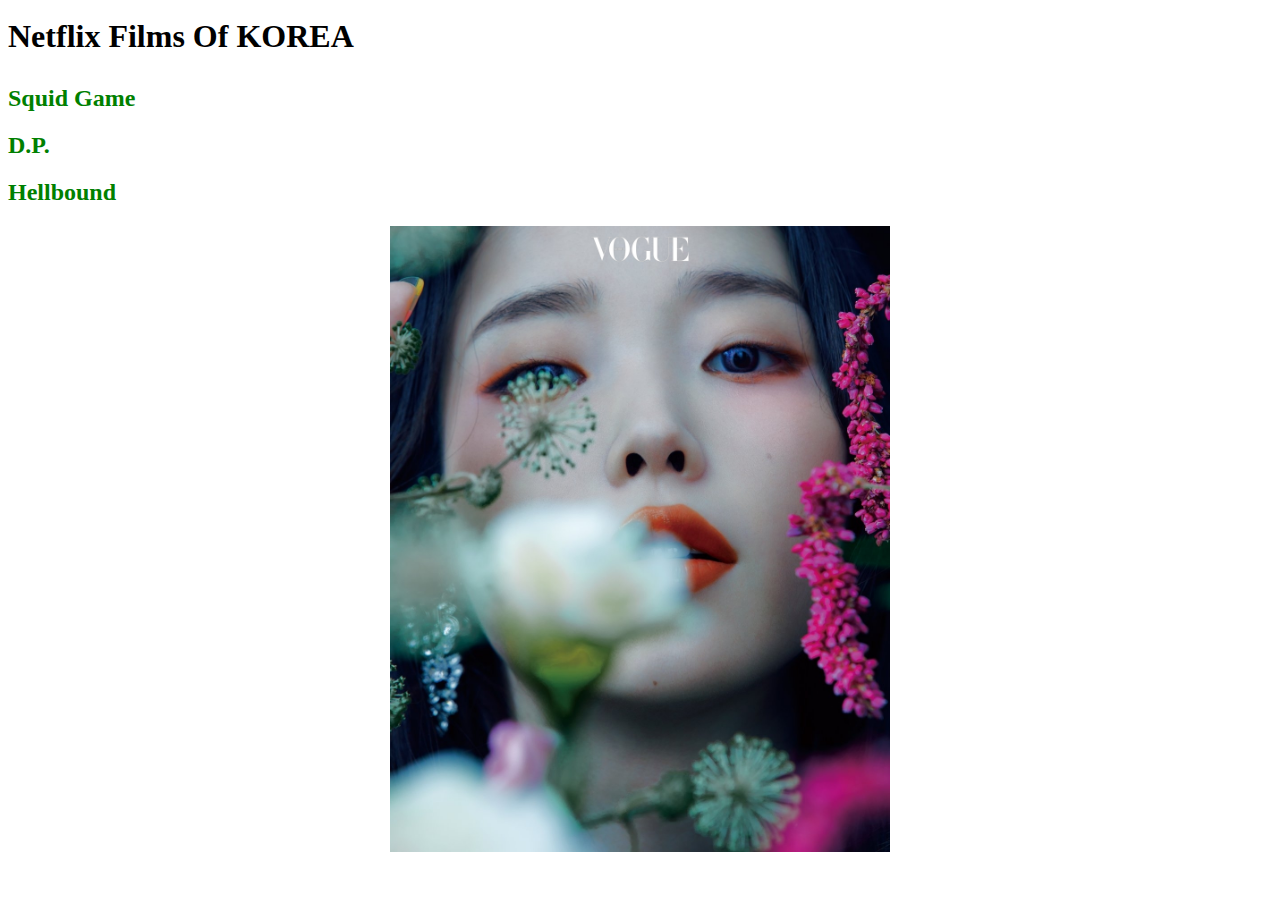
<file: index.html>
<!DOCTYPE html>
<html lang="en" dir="ltr">
  <head>
    <meta charset="utf-8">
    <title>Main</title>
    <link rel="stylesheet" href="style.css">
    <script src="colors.js"></script>
  <body>
    <h1>Netflix Films Of KOREA</h1>
    <ul>
      <li><a href="Squid_Game.html"><h2>Squid Game</h2></a></li>
      <li><a href="D.P..html"><h2>D.P.</h2></a></li>
      <li><a href="Hellbound.html"><h2>Hellbound</h2></a></li>
    </ul>
    <img src=VogueKorea_IU.jpg width="500" >
  </body>
</html>
</file>
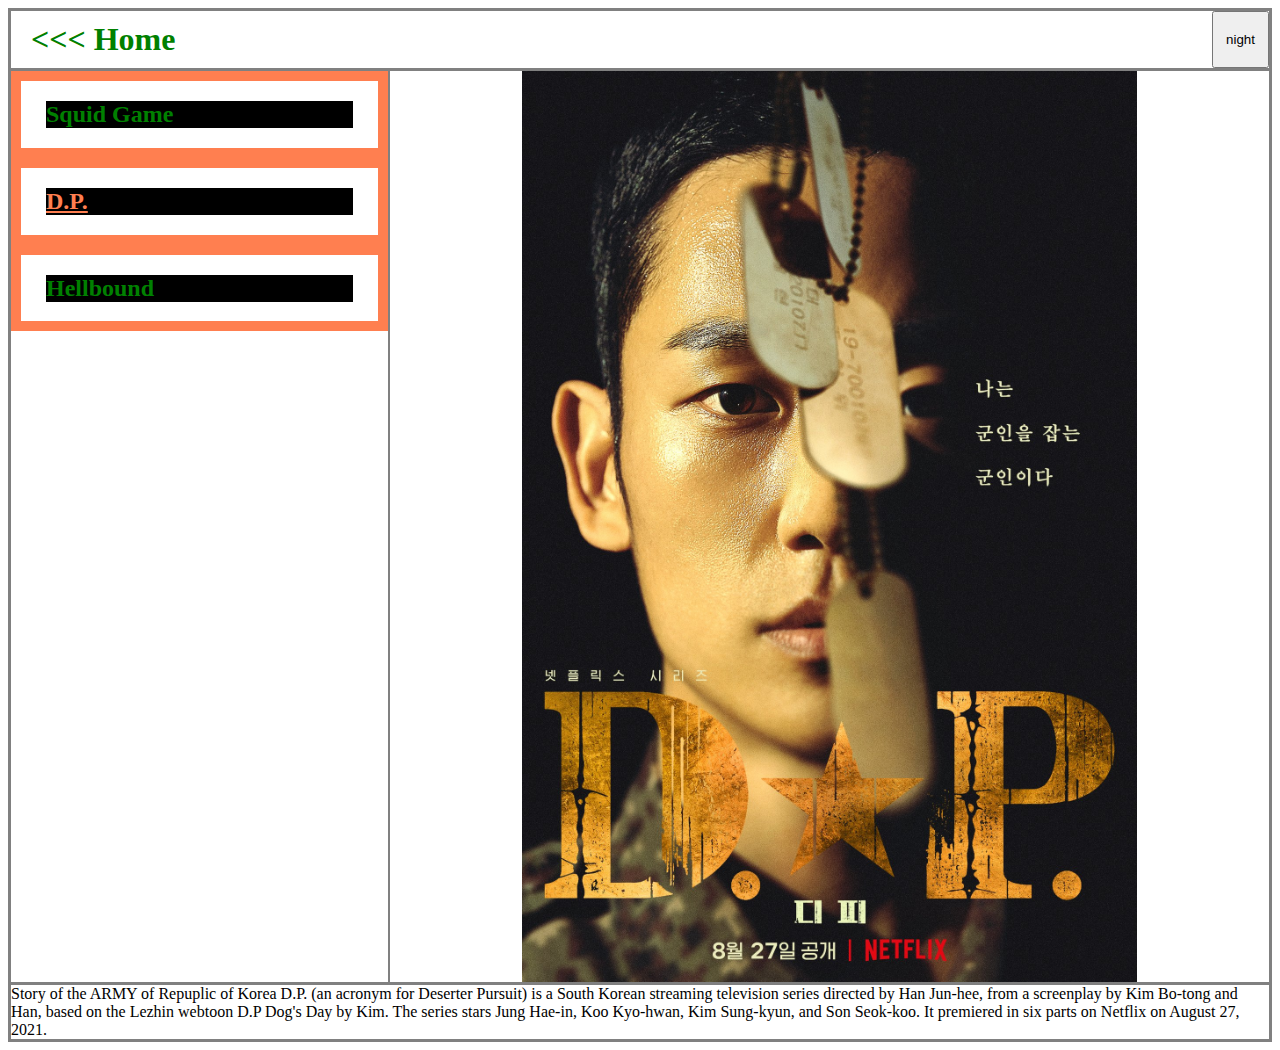
<file: D.P..html>
<!DOCTYPE html>
<html lang="en" dir="ltr">
  <head>
    <meta charset="utf-8">
    <title>D.P.</title>
    <link rel="stylesheet" href="style.css">
    <script src="colors.js"></script>
  </head>
  <body>
    <div class="outline horizon">
      <div>
        <a id="home_menu" href="index.html"><h1>&lt;&lt;&lt; Home</h1></a>
      </div>
      <div id="night_mode">
        <div id="night_botton">
          <input type="button" value="night" onclick="
            NightHandler(this);
          ">
        </div>
      </div>
    </div>
    <div class="outline horizon">
      <div>
        <ul>
          <li class="list"><a href="Squid_Game.html"><h2 class="list_text">Squid Game</h2></a></li>
          <li class="list"><h2 class="active list_text">D.P.</h2></li>
          <li class="list"><a href="Hellbound.html"><h2 class="list_text">Hellbound</h2></a></li>
        </ul>
      </div>
      <div id="img_outline">
        <img class="img_center" src="DP.jpeg" width="70%" alt="D.P.">
      </div>
    </div>
    <div class="outline">
      Story of the ARMY of Repuplic of Korea
      D.P. (an acronym for Deserter Pursuit) is a South Korean streaming television series directed by Han Jun-hee, from a screenplay by Kim Bo-tong and Han, based on the Lezhin webtoon D.P Dog's Day by Kim. The series stars Jung Hae-in, Koo Kyo-hwan, Kim Sung-kyun, and Son Seok-koo. It premiered in six parts on Netflix on August 27, 2021.
    </div>

    <div class="outline"> <!--Bottom Outline-->
    </div>
  </body>
</html>
</file>
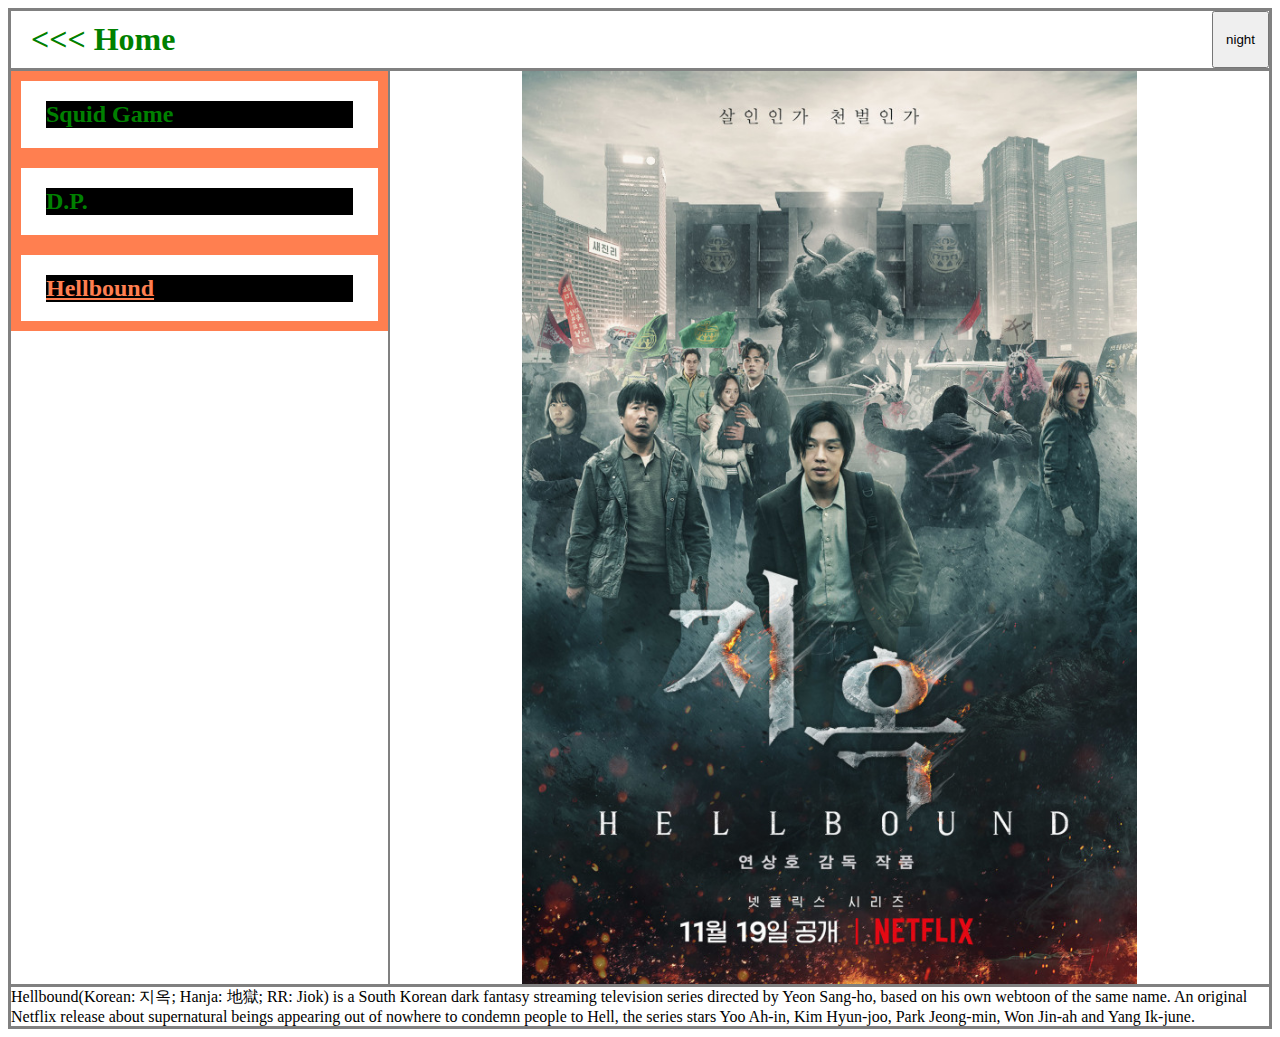
<file: Hellbound.html>
<!DOCTYPE html>
<html lang="en" dir="ltr">
  <head>
    <meta charset="utf-8">
    <title>Hellbound</title>
    <link rel="stylesheet" href="style.css">
    <script src="colors.js"></script>
  </head>
  <body>
    <div class="outline horizon">
      <div>
        <a id="home_menu" href="index.html"><h1>&lt;&lt;&lt; Home</h1></a>
      </div>
      <div id="night_mode">
        <div id="night_botton">
          <input type="button" value="night" onclick="
            NightHandler(this);
          ">
        </div>
      </div>
    </div>
    <div class="outline horizon">
      <div>
        <ul>
          <li class="list"><a href="Squid_Game.html"><h2 class="list_text">Squid Game</h2></a></li>
          <li class="list"><a href="D.P..html"><h2 class="list_text">D.P.</h2></a></li>
          <li class="list"><h2 class="active list_text" id="aa">Hellbound</h2></li>
        </ul>
      </div>
      <div id="img_outline">
        <img class="img_center" src="Hellbound.jpg" width="70%" alt="Hellbound">
      </div>
    </div>
    <div class="outline">
      Hellbound(Korean: 지옥; Hanja: 地獄; RR: Jiok) is a South Korean dark fantasy streaming television series directed by Yeon Sang-ho, based on his own webtoon of the same name. An original Netflix release about supernatural beings appearing out of nowhere to condemn people to Hell, the series stars Yoo Ah-in, Kim Hyun-joo, Park Jeong-min, Won Jin-ah and Yang Ik-june.
    </div>

    <div class="outline"> <!--Bottom Outline-->
    </div>
  </body>
</html>
</file>
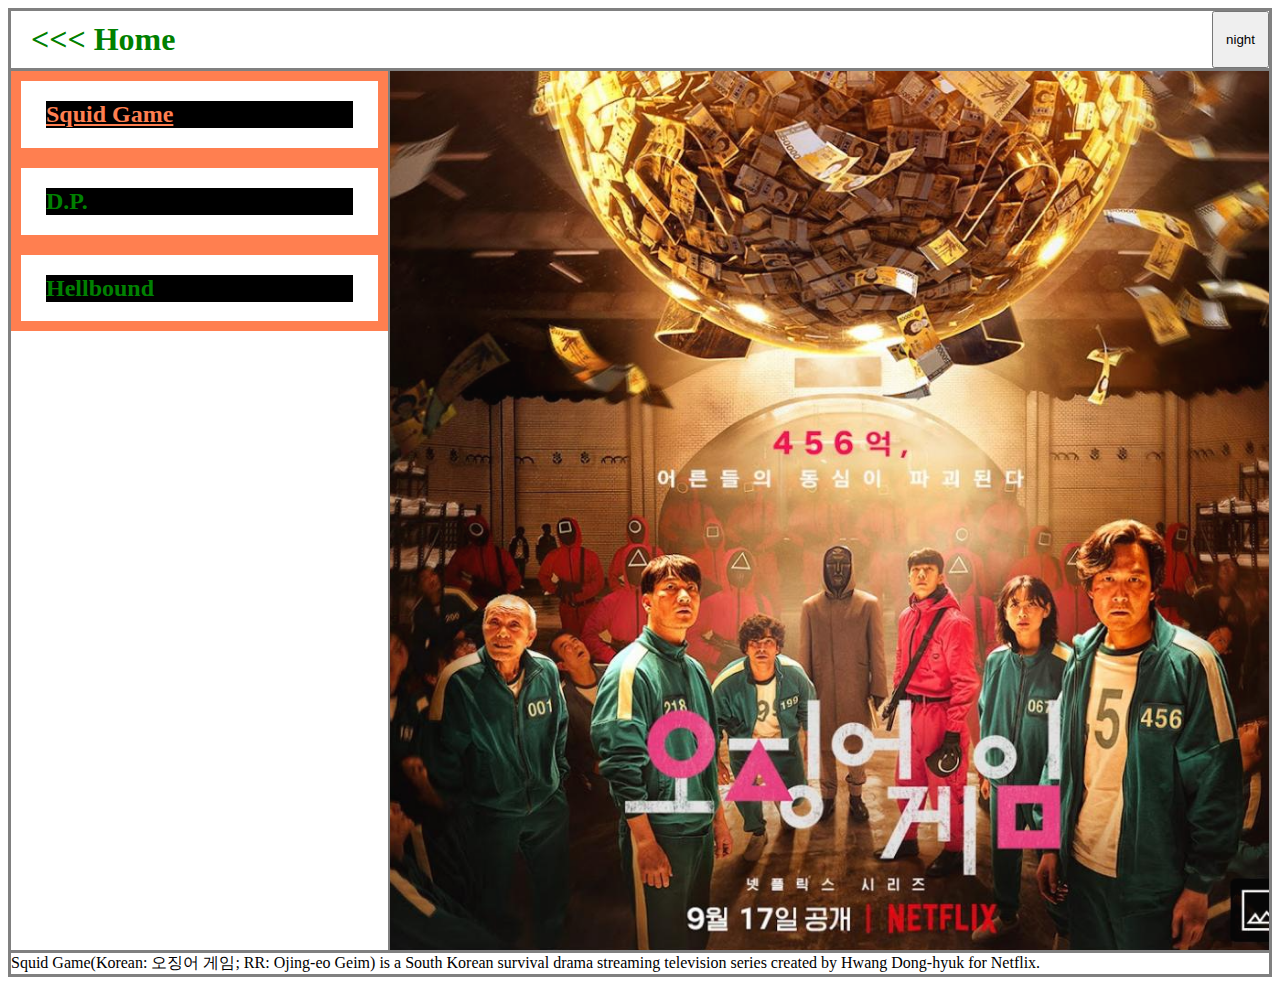
<file: Squid_Game.html>
<!DOCTYPE html>
<html lang="en" dir="ltr">
  <head>
    <meta charset="utf-8">
    <title>Squid_Game</title>
    <link rel="stylesheet" href="style.css">
    <script src="colors.js"></script>
  </head>
  <body>
    <div class="outline horizon">
      <div>
        <a id="home_menu" href="index.html"><h1>&lt;&lt;&lt; Home</h1></a>
      </div>
      <div id="night_mode">
        <div id="night_botton">
          <input type="button" value="night" onclick="
            NightHandler(this);
          ">
        </div>
      </div>
    </div>
    <div class="outline horizon">
      <div>
        <ul>
          <li class="list"><h2 class="active list_text">Squid Game</h2></li>
          <li class="list"><a href="D.P..html"><h2 class="list_text">D.P.</h2></a></li>
          <li class="list"><a href="Hellbound.html"><h2 class="list_text">Hellbound</h2></a></li>
        </ul>
      </div>
      <div id="img_outline">
        <img src="Squid_Game.png" width="100%" alt="Squid_Game">
      </div>
    </div>
    <div class="outline">
      Squid Game(Korean: 오징어 게임; RR: Ojing-eo Geim) is a South Korean survival drama streaming television series
      created by Hwang Dong-hyuk for Netflix.
    </div>

    <div class="outline"> <!--Bottom Outline-->
    </div>
  </body>
</html>
</file>
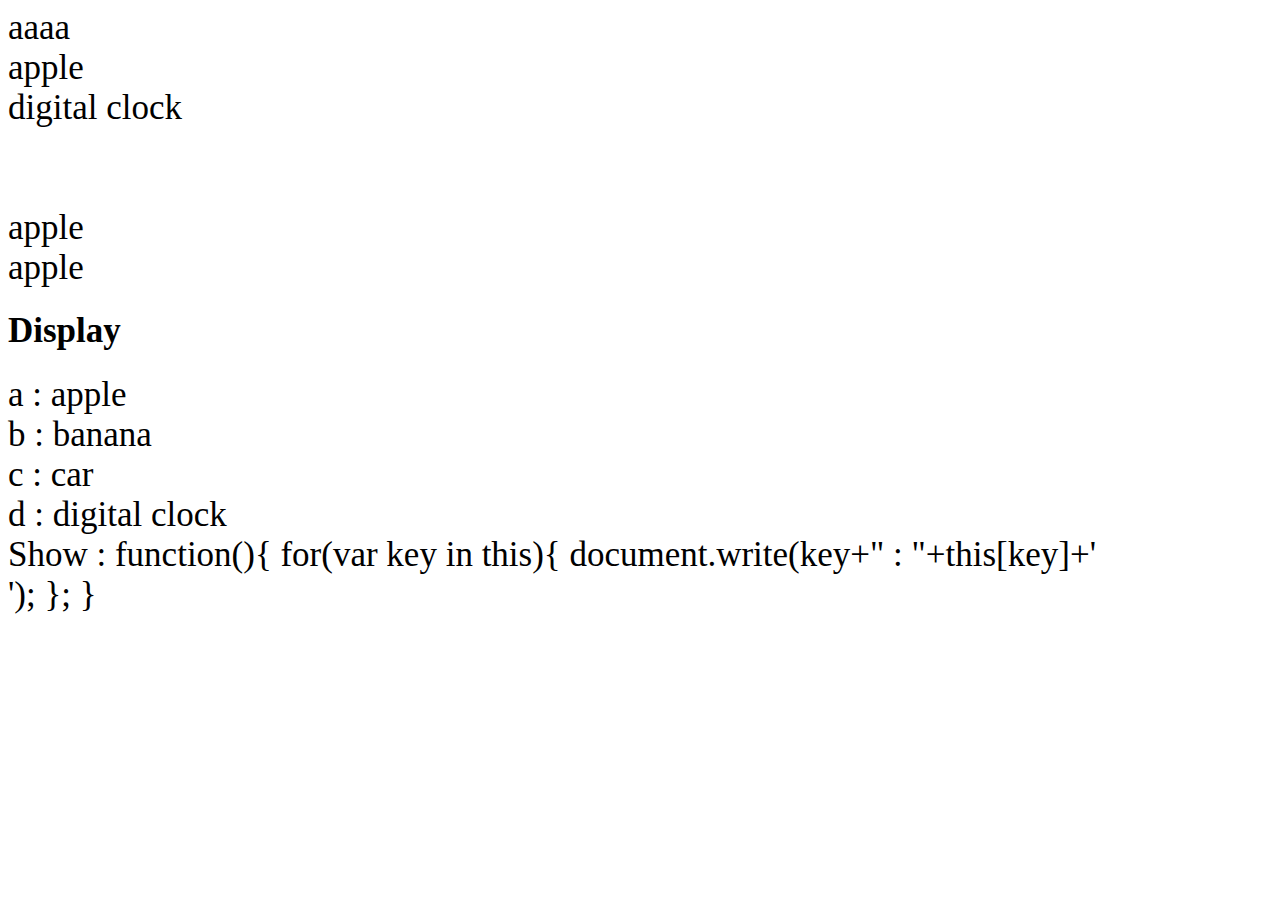
<file: Test.html>
<!DOCTYPE html>
<html>
  <head>
    <meta charset="utf-8">
    <title></title>
    <style>
      *{
        font-size: 35px;
      };
    </style>
  </head>
  <body>
    <script>
      var Ch = {
        "a" : "apple",
        "b" : "banana",
        "c" : "car"
      };
      var A = "aaaa<br>";
      document.write(A+"");
      document.write(Ch.a+"<br>");
      Ch.d = "digital clock";
      document.write(Ch.d+"<br><br><br>");
      re=Ch.a+"<br>";
      document.write(re.repeat(2));
    </script>
    <h1>Display</h1>
    <script>
      Ch.Show = function(){
        for(var key in this){
          document.write(key+" : "+this[key]+'<br>');
        };

      };
      Ch.Show();

    </script>
  </body>
</html>
</file>
<file: style.css>
h1{
  margin: 0px;
  padding: 10px 0 10px 0;
}
div{
}
a{
  color : Green;
  text-decoration: none;
}
.left_space{
  padding-left:20px;
}
img{
  margin:0;
  display: block;
  margin-left: auto;
  margin-right: auto;
}
#night_mode{
  margin-left: auto;
  margin-right: 0;
  aspect-ratio: 1 / 1;
}
#night_botton{
  display: grid;
  height: 100%;
  width: 100%;
}
.horizon{
  display: grid;
  grid-template-columns: 30% 70%;
}
.outline{
  border-left: solid gray;
  border-right: solid gray;
  border-top: solid gray;
}
#img_outline{
  border-left: 2px solid gray;
}
.outline ul{
  padding: 0;
}
ul{
  margin: 0;
  padding: 0;
}
.list{
  list-style: none;
  padding: 0 25px 0 25px;
  border: 10px coral solid;
}
.list_text{
  background-color: black;
}
.active{
  color: coral;
  text-decoration: underline;
  box-sizing:
}
#home_menu{
  display: inline-grid;
  padding-left:20px
}

@media(max-width:800px){
  .horizon{
    display: block;
  }
  li{
    font
  }
  #text_align_small{
    text-align: center;
  }
}
</file>
